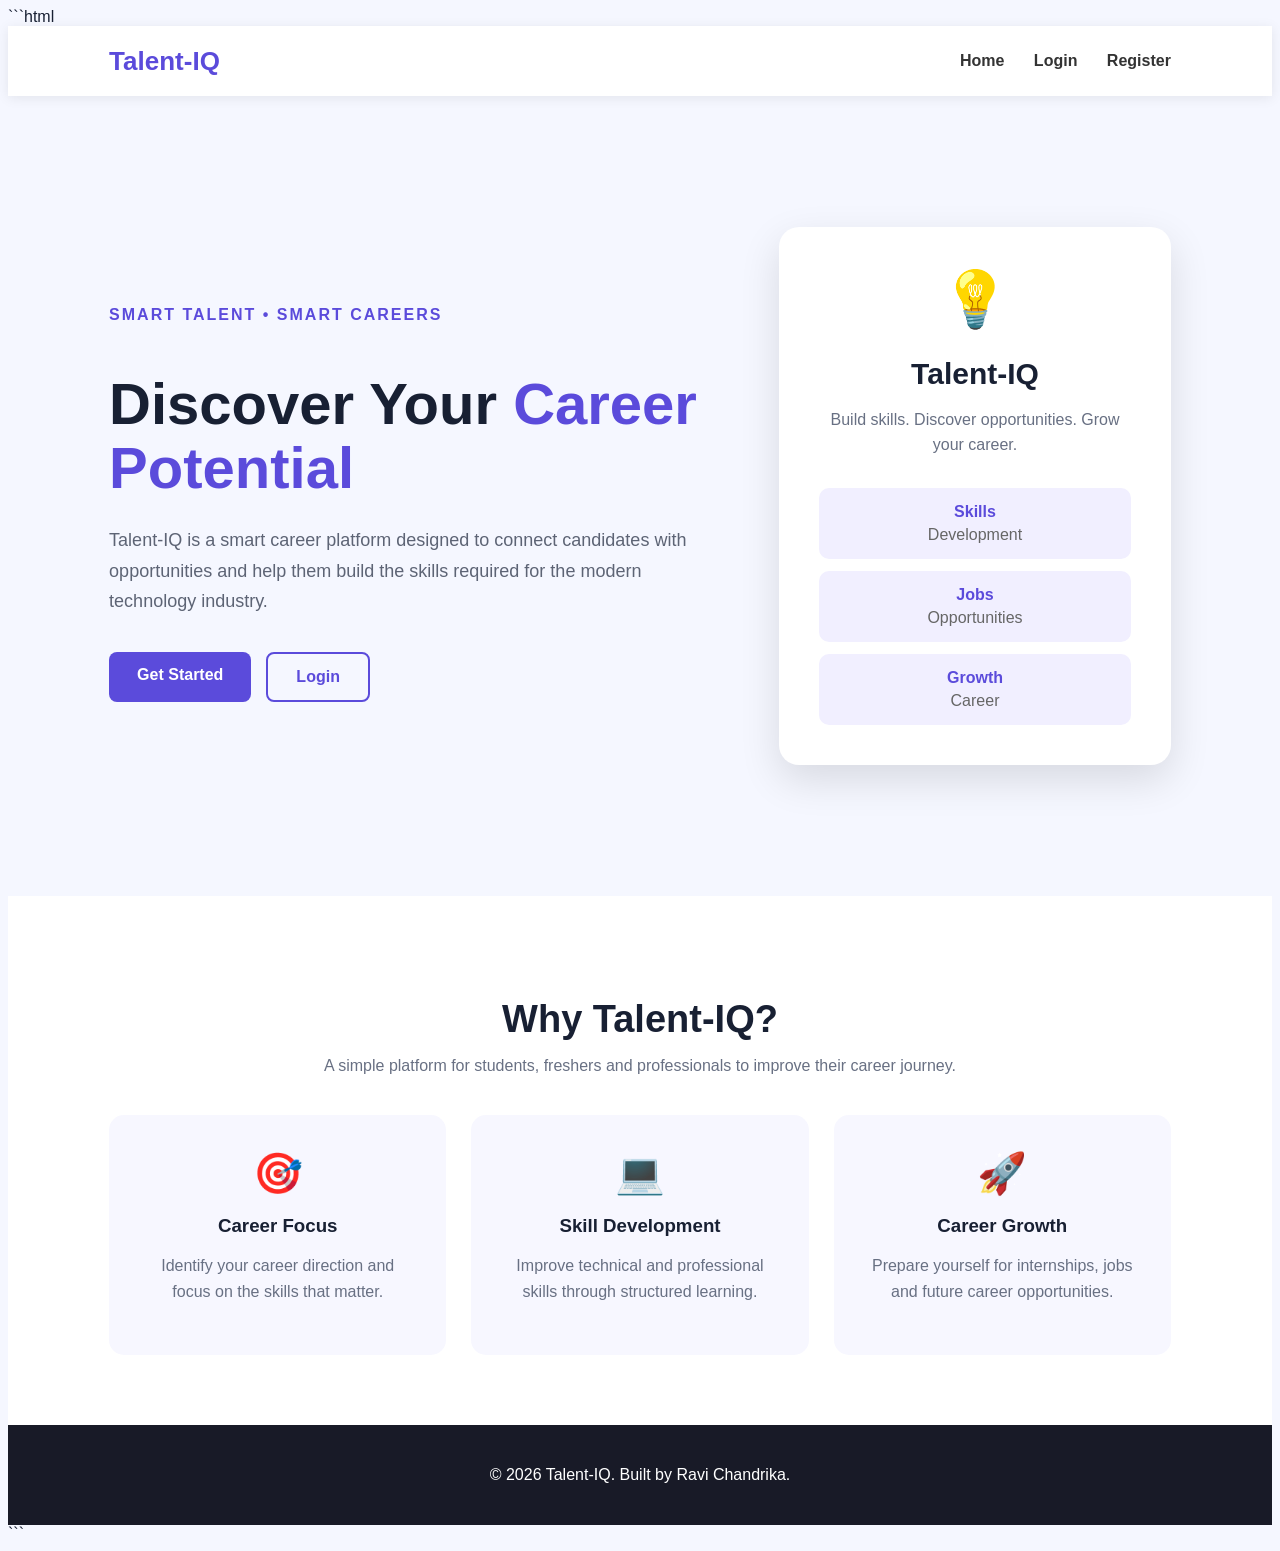
<file: index.html>
```html
<!DOCTYPE html>
<html lang="en">
<head>
    <meta charset="UTF-8">
    <meta name="viewport" content="width=device-width, initial-scale=1.0">

    <title>Talent-IQ | Smart Career Platform</title>

    <link rel="stylesheet" href="style.css">
</head>

<body>

<header>
    <div class="logo">Talent-IQ</div>

    <nav>
        <a href="index.html">Home</a>
        <a href="login.html">Login</a>
        <a href="register.html">Register</a>
    </nav>
</header>

<main>

    <section class="hero">

        <div class="hero-content">

            <p class="tagline">SMART TALENT • SMART CAREERS</p>

            <h1>
                Discover Your
                <span>Career Potential</span>
            </h1>

            <p class="description">
                Talent-IQ is a smart career platform designed to connect
                candidates with opportunities and help them build the skills
                required for the modern technology industry.
            </p>

            <div class="buttons">
                <a href="register.html" class="btn primary">
                    Get Started
                </a>

                <a href="login.html" class="btn secondary">
                    Login
                </a>
            </div>

        </div>

        <div class="hero-card">

            <div class="card-icon">💡</div>

            <h2>Talent-IQ</h2>

            <p>
                Build skills. Discover opportunities.
                Grow your career.
            </p>

            <div class="stats">

                <div>
                    <strong>Skills</strong>
                    <span>Development</span>
                </div>

                <div>
                    <strong>Jobs</strong>
                    <span>Opportunities</span>
                </div>

                <div>
                    <strong>Growth</strong>
                    <span>Career</span>
                </div>

            </div>

        </div>

    </section>


    <section class="features">

        <h2>Why Talent-IQ?</h2>

        <p class="section-text">
            A simple platform for students, freshers and professionals
            to improve their career journey.
        </p>

        <div class="feature-grid">

            <div class="feature-card">
                <div class="feature-icon">🎯</div>
                <h3>Career Focus</h3>
                <p>
                    Identify your career direction and focus on
                    the skills that matter.
                </p>
            </div>

            <div class="feature-card">
                <div class="feature-icon">💻</div>
                <h3>Skill Development</h3>
                <p>
                    Improve technical and professional skills
                    through structured learning.
                </p>
            </div>

            <div class="feature-card">
                <div class="feature-icon">🚀</div>
                <h3>Career Growth</h3>
                <p>
                    Prepare yourself for internships, jobs and
                    future career opportunities.
                </p>
            </div>

        </div>

    </section>

</main>


<footer>

    <p>
        © 2026 Talent-IQ. Built by Ravi Chandrika.
    </p>

</footer>


<script src="script.js"></script>

</body>
</html>
```
</file>
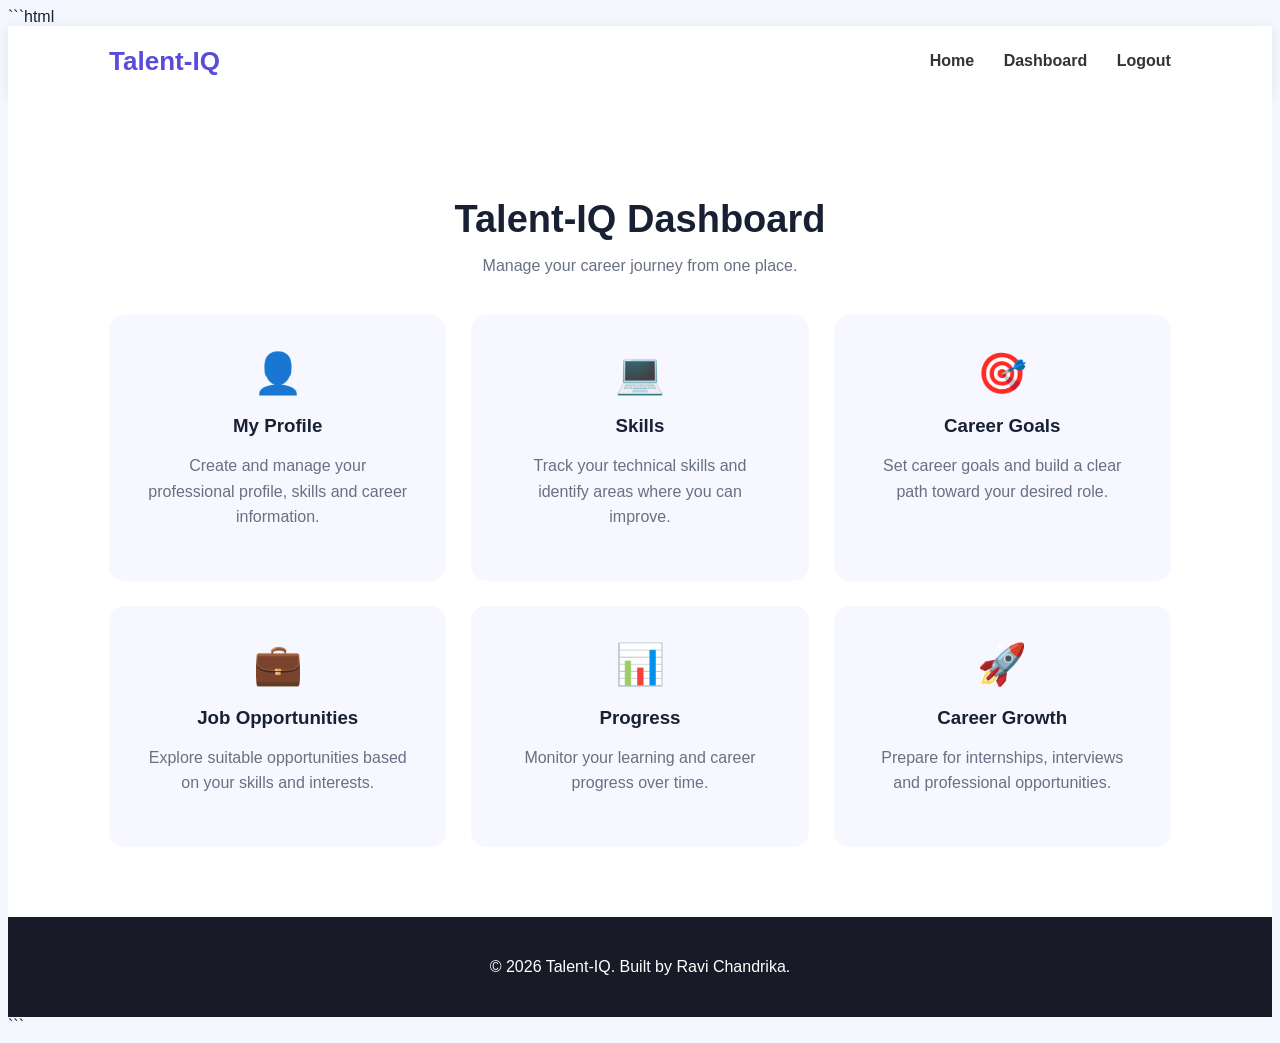
<file: dashboard.html>
```html
<!DOCTYPE html>
<html lang="en">
<head>
    <meta charset="UTF-8">
    <meta name="viewport" content="width=device-width, initial-scale=1.0">

    <title>Dashboard | Talent-IQ</title>

    <link rel="stylesheet" href="style.css">
</head>

<body>

<header>

    <div class="logo">Talent-IQ</div>

    <nav>
        <a href="index.html">Home</a>
        <a href="dashboard.html">Dashboard</a>
        <a href="login.html">Logout</a>
    </nav>

</header>


<main>

<section class="features">

    <h2>Talent-IQ Dashboard</h2>

    <p class="section-text">
        Manage your career journey from one place.
    </p>


    <div class="feature-grid">

        <div class="feature-card">

            <div class="feature-icon">👤</div>

            <h3>My Profile</h3>

            <p>
                Create and manage your professional profile,
                skills and career information.
            </p>

        </div>


        <div class="feature-card">

            <div class="feature-icon">💻</div>

            <h3>Skills</h3>

            <p>
                Track your technical skills and identify
                areas where you can improve.
            </p>

        </div>


        <div class="feature-card">

            <div class="feature-icon">🎯</div>

            <h3>Career Goals</h3>

            <p>
                Set career goals and build a clear path
                toward your desired role.
            </p>

        </div>


        <div class="feature-card">

            <div class="feature-icon">💼</div>

            <h3>Job Opportunities</h3>

            <p>
                Explore suitable opportunities based on
                your skills and interests.
            </p>

        </div>


        <div class="feature-card">

            <div class="feature-icon">📊</div>

            <h3>Progress</h3>

            <p>
                Monitor your learning and career progress
                over time.
            </p>

        </div>


        <div class="feature-card">

            <div class="feature-icon">🚀</div>

            <h3>Career Growth</h3>

            <p>
                Prepare for internships, interviews and
                professional opportunities.
            </p>

        </div>

    </div>

</section>

</main>


<footer>

    <p>
        © 2026 Talent-IQ. Built by Ravi Chandrika.
    </p>

</footer>

</body>
</html>
```
</file>
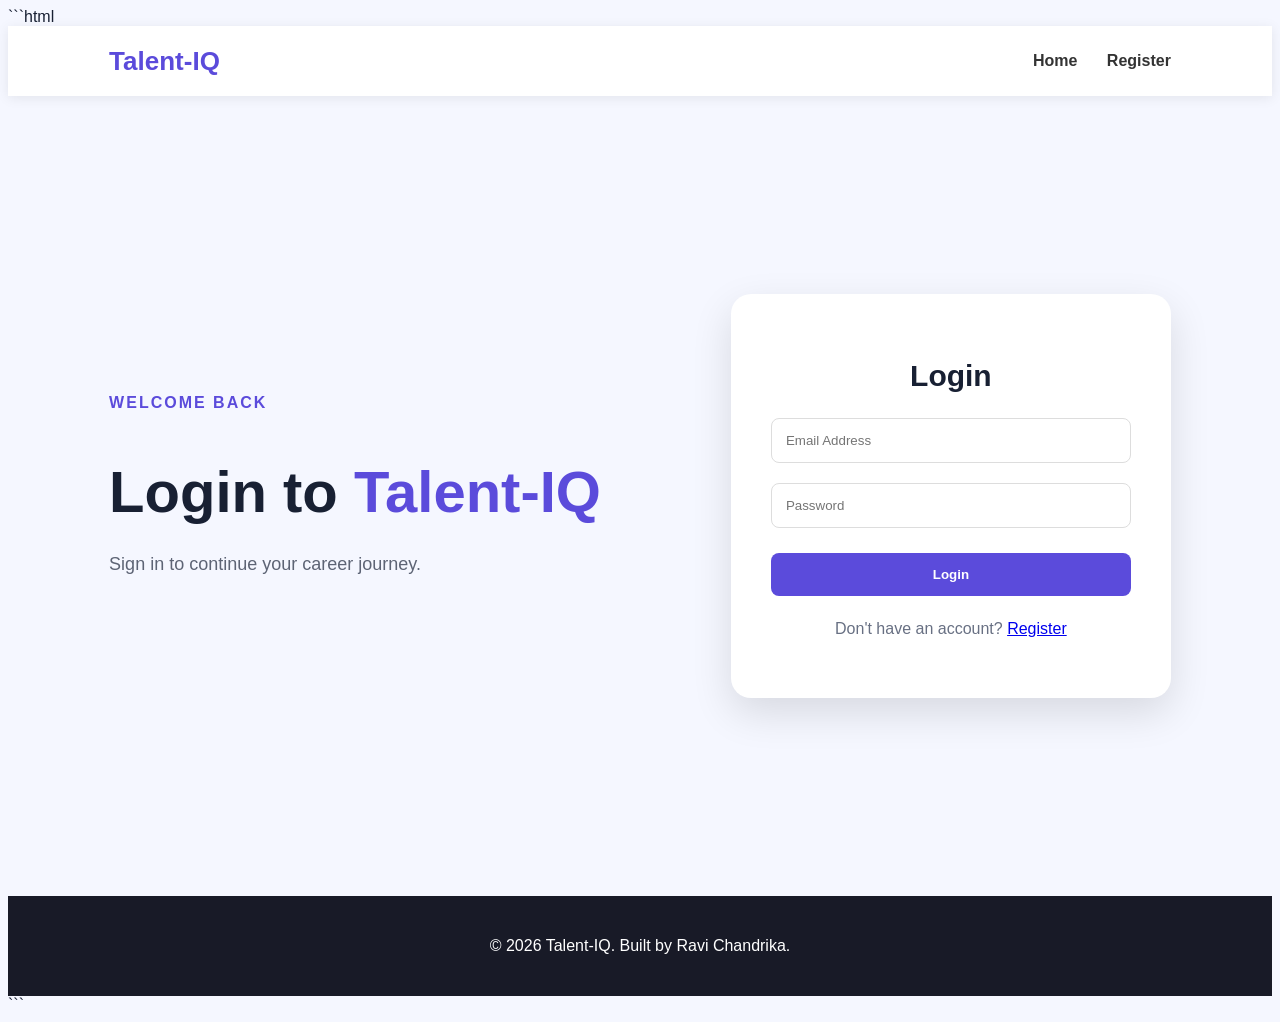
<file: login.html>
```html
<!DOCTYPE html>
<html lang="en">
<head>
    <meta charset="UTF-8">
    <meta name="viewport" content="width=device-width, initial-scale=1.0">
    <title>Login | Talent-IQ</title>
    <link rel="stylesheet" href="style.css">
</head>

<body>

<header>
    <div class="logo">Talent-IQ</div>

    <nav>
        <a href="index.html">Home</a>
        <a href="register.html">Register</a>
    </nav>
</header>

<main>

<section class="hero">

    <div class="hero-content">

        <p class="tagline">WELCOME BACK</p>

        <h1>
            Login to
            <span>Talent-IQ</span>
        </h1>

        <p class="description">
            Sign in to continue your career journey.
        </p>

    </div>

    <div class="hero-card">

        <h2>Login</h2>

        <form onsubmit="loginUser(event)">

            <input
                type="email"
                id="email"
                placeholder="Email Address"
                required
                style="width:100%;padding:14px;margin:10px 0;border:1px solid #ddd;border-radius:8px;"
            >

            <input
                type="password"
                id="password"
                placeholder="Password"
                required
                style="width:100%;padding:14px;margin:10px 0;border:1px solid #ddd;border-radius:8px;"
            >

            <button
                type="submit"
                class="btn primary"
                style="border:none;width:100%;margin-top:15px;cursor:pointer;"
            >
                Login
            </button>

        </form>

        <p style="margin-top:20px;">
            Don't have an account?
            <a href="register.html">Register</a>
        </p>

        <p id="message" style="margin-top:15px;"></p>

    </div>

</section>

</main>

<footer>
    <p>© 2026 Talent-IQ. Built by Ravi Chandrika.</p>
</footer>

<script>
function loginUser(event) {

    event.preventDefault();

    const email = document.getElementById("email").value;
    const password = document.getElementById("password").value;
    const message = document.getElementById("message");

    if (email && password) {
        message.textContent = "Login details submitted successfully.";
        message.style.color = "green";
    }
}
</script>

</body>
</html>
```
</file>
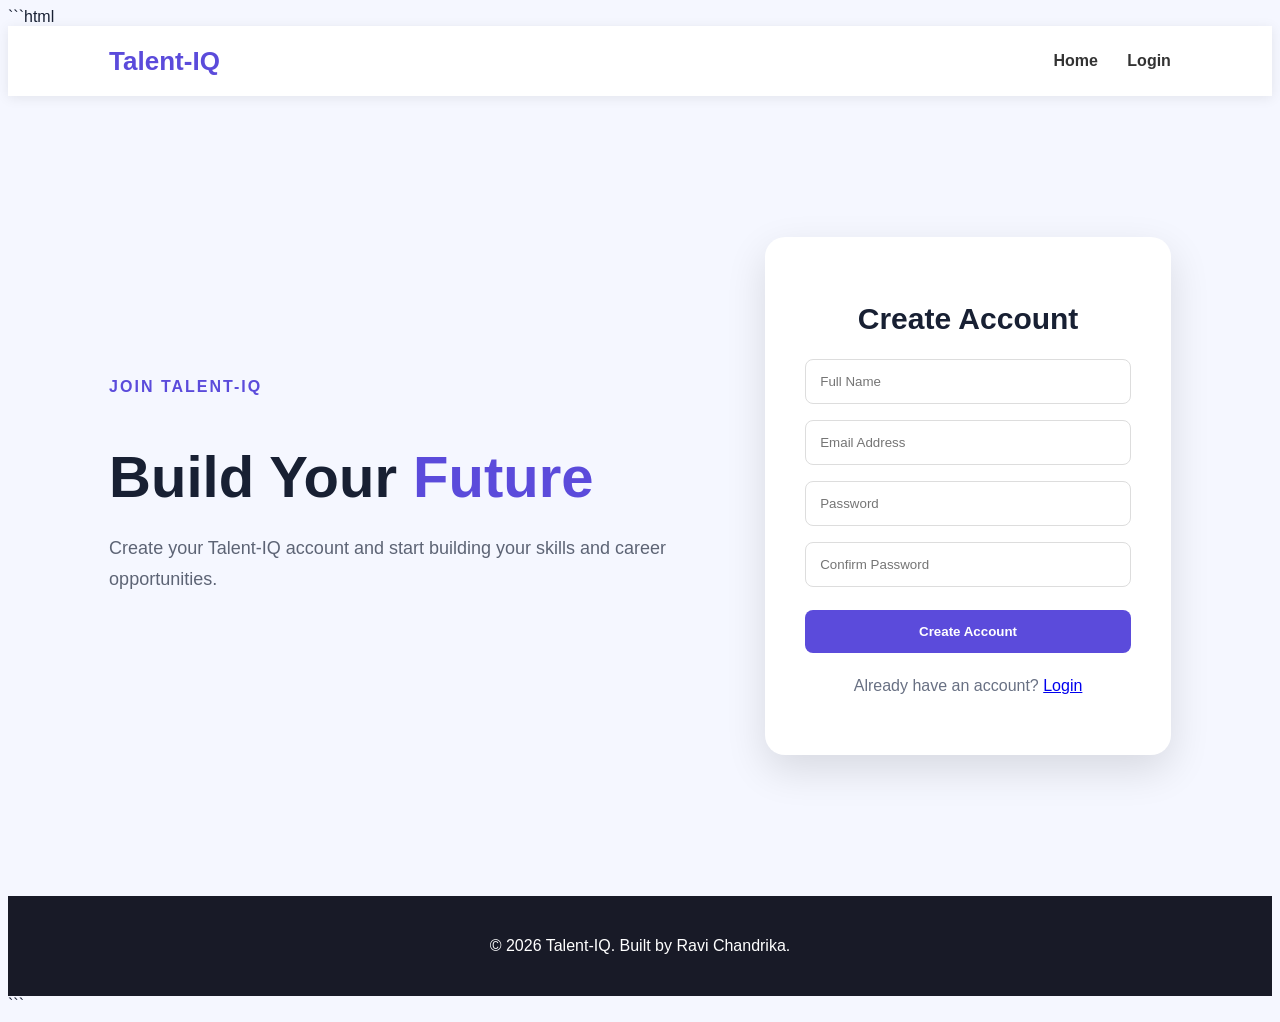
<file: register.html>
```html
<!DOCTYPE html>
<html lang="en">
<head>
    <meta charset="UTF-8">
    <meta name="viewport" content="width=device-width, initial-scale=1.0">
    <title>Register | Talent-IQ</title>
    <link rel="stylesheet" href="style.css">
</head>

<body>

<header>
    <div class="logo">Talent-IQ</div>

    <nav>
        <a href="index.html">Home</a>
        <a href="login.html">Login</a>
    </nav>
</header>

<main>

<section class="hero">

    <div class="hero-content">

        <p class="tagline">JOIN TALENT-IQ</p>

        <h1>
            Build Your
            <span>Future</span>
        </h1>

        <p class="description">
            Create your Talent-IQ account and start building
            your skills and career opportunities.
        </p>

    </div>

    <div class="hero-card">

        <h2>Create Account</h2>

        <form onsubmit="registerUser(event)">

            <input
                type="text"
                id="name"
                placeholder="Full Name"
                required
                style="width:100%;padding:14px;margin:8px 0;border:1px solid #ddd;border-radius:8px;"
            >

            <input
                type="email"
                id="email"
                placeholder="Email Address"
                required
                style="width:100%;padding:14px;margin:8px 0;border:1px solid #ddd;border-radius:8px;"
            >

            <input
                type="password"
                id="password"
                placeholder="Password"
                minlength="6"
                required
                style="width:100%;padding:14px;margin:8px 0;border:1px solid #ddd;border-radius:8px;"
            >

            <input
                type="password"
                id="confirmPassword"
                placeholder="Confirm Password"
                minlength="6"
                required
                style="width:100%;padding:14px;margin:8px 0;border:1px solid #ddd;border-radius:8px;"
            >

            <button
                type="submit"
                class="btn primary"
                style="border:none;width:100%;margin-top:15px;cursor:pointer;"
            >
                Create Account
            </button>

        </form>

        <p id="message" style="margin-top:15px;"></p>

        <p style="margin-top:20px;">
            Already have an account?
            <a href="login.html">Login</a>
        </p>

    </div>

</section>

</main>

<footer>
    <p>© 2026 Talent-IQ. Built by Ravi Chandrika.</p>
</footer>

<script>

function registerUser(event) {

    event.preventDefault();

    const name = document.getElementById("name").value;
    const email = document.getElementById("email").value;
    const password = document.getElementById("password").value;
    const confirmPassword =
        document.getElementById("confirmPassword").value;

    const message = document.getElementById("message");

    if (password !== confirmPassword) {

        message.textContent = "Passwords do not match.";
        message.style.color = "red";

        return;
    }

    message.textContent =
        "Account created successfully!";

    message.style.color = "green";

    console.log("Registered user:", name, email);
}

</script>

</body>
</html>
```
</file>
<file: style.css>
```css
* {
    margin: 0;
    padding: 0;
    box-sizing: border-box;
}

body {
    font-family: Arial, sans-serif;
    background: #f5f7ff;
    color: #182033;
}

header {
    height: 70px;
    display: flex;
    justify-content: space-between;
    align-items: center;
    padding: 0 8%;
    background: white;
    box-shadow: 0 2px 12px rgba(0,0,0,0.08);
}

.logo {
    font-size: 26px;
    font-weight: bold;
    color: #5b4bdb;
}

nav a {
    text-decoration: none;
    color: #333;
    margin-left: 25px;
    font-weight: 600;
}

nav a:hover {
    color: #5b4bdb;
}

.hero {
    min-height: 620px;
    padding: 90px 8%;
    display: flex;
    align-items: center;
    justify-content: space-between;
    gap: 50px;
}

.hero-content {
    max-width: 620px;
}

.tagline {
    color: #5b4bdb;
    font-weight: bold;
    letter-spacing: 2px;
    margin-bottom: 20px;
}

h1 {
    font-size: 58px;
    line-height: 1.1;
    margin-bottom: 25px;
}

h1 span {
    color: #5b4bdb;
}

.description {
    font-size: 18px;
    line-height: 1.7;
    color: #5d6475;
    margin-bottom: 35px;
}

.buttons {
    display: flex;
    gap: 15px;
}

.btn {
    padding: 14px 28px;
    border-radius: 8px;
    text-decoration: none;
    font-weight: bold;
}

.primary {
    background: #5b4bdb;
    color: white;
}

.secondary {
    border: 2px solid #5b4bdb;
    color: #5b4bdb;
}

.hero-card {
    width: 360px;
    padding: 40px;
    background: white;
    border-radius: 20px;
    box-shadow: 0 15px 40px rgba(0,0,0,0.12);
    text-align: center;
}

.card-icon {
    font-size: 55px;
    margin-bottom: 15px;
}

.hero-card h2 {
    font-size: 30px;
    margin-bottom: 15px;
}

.hero-card p {
    color: #687083;
    line-height: 1.6;
}

.stats {
    margin-top: 30px;
    display: grid;
    gap: 12px;
}

.stats div {
    padding: 15px;
    background: #f1efff;
    border-radius: 10px;
}

.stats strong,
.stats span {
    display: block;
}

.stats strong {
    color: #5b4bdb;
}

.stats span {
    margin-top: 5px;
    color: #666;
}

.features {
    padding: 70px 8%;
    background: white;
    text-align: center;
}

.features h2 {
    font-size: 38px;
    margin-bottom: 15px;
}

.section-text {
    color: #687083;
    margin-bottom: 40px;
}

.feature-grid {
    display: grid;
    grid-template-columns: repeat(3, 1fr);
    gap: 25px;
}

.feature-card {
    padding: 35px;
    border-radius: 15px;
    background: #f7f7ff;
}

.feature-icon {
    font-size: 40px;
    margin-bottom: 15px;
}

.feature-card h3 {
    margin-bottom: 12px;
}

.feature-card p {
    color: #687083;
    line-height: 1.6;
}

footer {
    padding: 25px;
    background: #181a27;
    color: white;
    text-align: center;
}

@media (max-width: 800px) {

    .hero {
        flex-direction: column;
        text-align: center;
    }

    .buttons {
        justify-content: center;
    }

    .feature-grid {
        grid-template-columns: 1fr;
    }

    h1 {
        font-size: 42px;
    }

    nav a {
        margin-left: 10px;
    }
}
```
</file>
